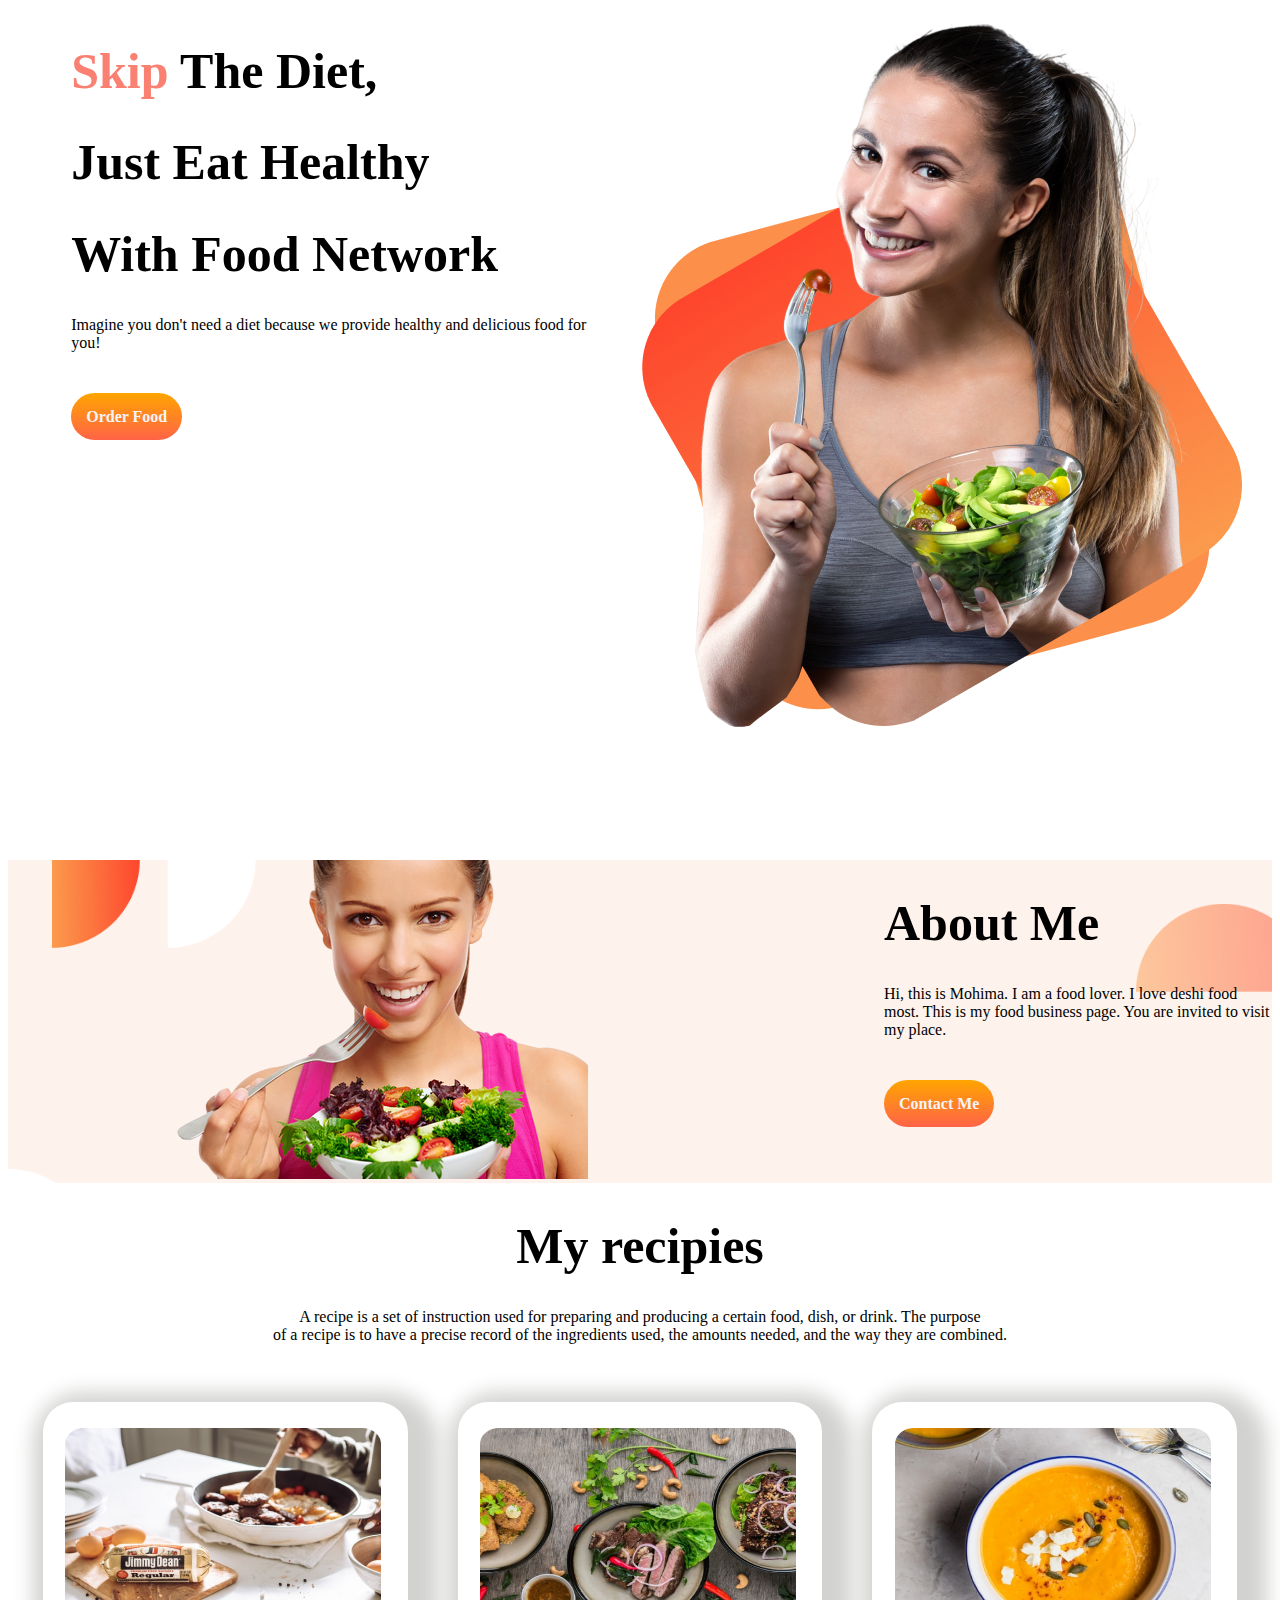
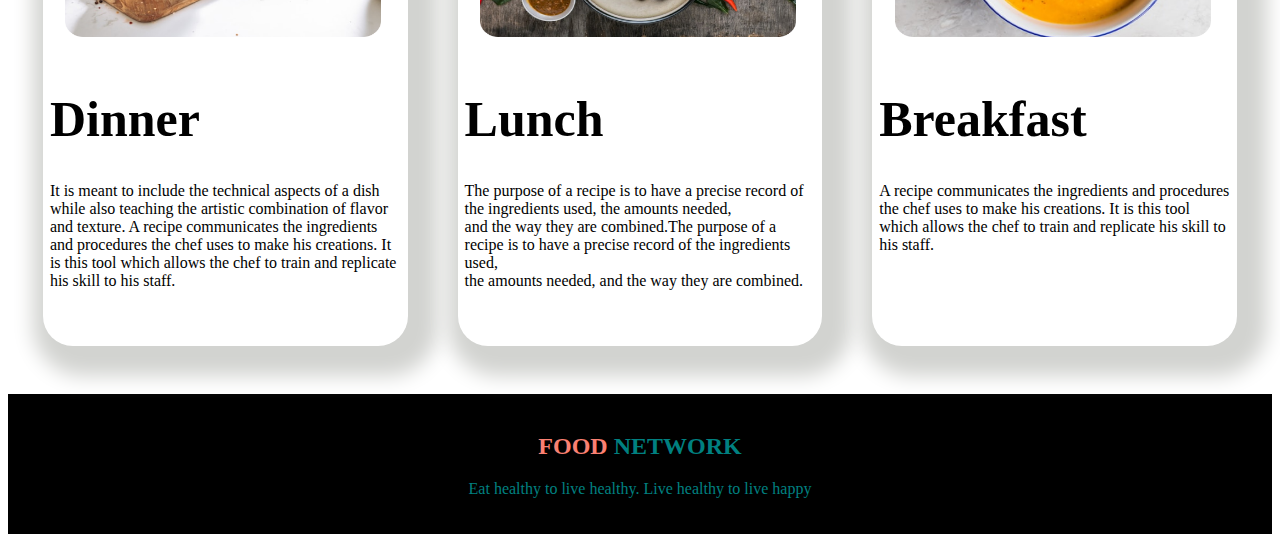
<file: index.html>
<!DOCTYPE html>
<html lang="en">

<head>
    <meta charset="UTF-8">
    <meta http-equiv="X-UA-Compatible" content="IE=edge">
    <meta name="viewport" content="width=device-width, initial-scale=1.0">
    <title>Food Network</title>
    <link rel="stylesheet" href="style.css">
    <link rel="preconnect" href="https://fonts.googleapis.com">
    <link rel="preconnect" href="https://fonts.gstatic.com" crossorigin>
    <link href="https://fonts.googleapis.com/css2?family=Montserrat&display=swap" rel="stylesheet">
</head>

<body>
    <section class="section1">
        <div class="one">

            <h1> <span class="color">Skip </span>The Diet,</h1>
            <h1>Just Eat Healthy </h1>
            <h1>With Food Network</h1>
            <p class="bottom">Imagine you don't need a diet because we provide

                healthy and delicious food for you!</p>
            <a class="link" target="_blank"
                href="https://psdkits.com/free-lunchcrafters-healthy-food-landing-page/">Order Food</a>
        </div>
        <div>
            <img class="big-img" src="images/female/Group 8425.png" alt="">
        </div>



    </section>
    <section class="section2 ">
        <div class="img"><img
                src="images/female/eat-healthy-food-png-transparent-eat-healthy-foodpng-images-woman-eating-png-480_319-removebg-preview.png"
                alt=""></div>

        <div class="one">

            <h1>About Me</h1>
            <p class="bottom">Hi, this is Mohima. I am a food lover. I love deshi food most. This is my food business
                page. You are
                invited to visit my place.</p>
            <a class="link" target="_blank"
                href="https://psdkits.com/free-lunchcrafters-healthy-food-landing-page/">Contact Me</a>

        </div>

    </section>
    <section>
        <div class="center">
            <h1>My recipies</h1>
        </div>
        <div class="center">
            <p>A recipe is a set of instruction used for preparing and producing a certain food, dish, or drink. The
                purpose <br>
                of a recipe is to have a precise record of the ingredients used, the amounts needed, and the way they
                are
                combined.</p>
        </div>
    </section>
    <section class="section3">
        <div class="three">
            <img src="images/food/Project Cover.jpg" alt="">
            <h1>Dinner</h1>
            <p>It is meant to include the technical aspects of a dish while also teaching the artistic combination of
                flavor and texture. A recipe communicates the ingredients and procedures the chef uses to make his
                creations. It is this tool which allows the chef to train and replicate his skill to his staff.</p>
        </div>
        <div class="three">
            <img src="images/food/Project Cover1.jpg" alt="">
            <h1>Lunch</h1>
            <p> The purpose of a recipe is to have a precise record of the ingredients used, the amounts needed, <br>
                and the
                way they are combined.The purpose of a recipe is to have a precise record of the ingredients used,<br>
                the amounts needed, and the
                way they are combined.</p>
        </div>
        <div class="three ">
            <img src="images/food/Project Cover.png" alt="">
            <h1>Breakfast</h1>
            <p>A recipe communicates the ingredients and procedures the chef uses to make his
                creations. It is this tool which allows the chef to train and replicate his skill to his staff.</p>
        </div>
    </section>
    <div>
        <footer>
            <h2><span class="color">FOOD</span> NETWORK</h2>
            <p>Eat healthy to live healthy. Live healthy to live happy</p>
        </footer>
    </div>

</body>

</html>
</file>
<file: style.css>
.color{
    color: salmon;
}
h1{
    font-size: 50px;
}
.section1{
    display: flex;
    margin-bottom: 100px;
    padding-left: 5%;
}
.one{
    width: 50%;
}
.link{
    text-decoration: none;
    background-image: linear-gradient(orange,tomato);
    padding: 15px;
    margin-bottom: 40px;
    border-radius: 25px;
    color:whitesmoke;
    margin-top: 50px;
    font-weight: bold;
}
.section2{
    display: flex;
    padding: 0;
    margin: 0;
    background-image: url(images/shapes/7.png);
    background-repeat: no-repeat;
    background-size: cover;
}
.bottom{
    padding-bottom: 40px;
    
}
.center{
    text-align: center;
}
.section3{
    display: flex;
    padding:5px 5px 5px 5px;
    border:5px 5px 5px 5px red;
    border-radius: 25px;
    margin: 5px;
}

.img{
    width: 100%;
margin-left: 100px;

}

.three{
    box-shadow: 10px 10px 20px 20px rgb(210, 211, 208);
    width: 30%;
    margin: 3% 2% 3% 2%;
    padding: 10px 7px;
    border-radius: 30px;
}

.three img{
    width:90%;
    height: 40%;
    padding: 3%;
    margin: 5px;
}

footer{
    text-align: center;
    color: teal;
    background-image: linear-gradient(black,black);
    padding: 20px;
}
</file>
